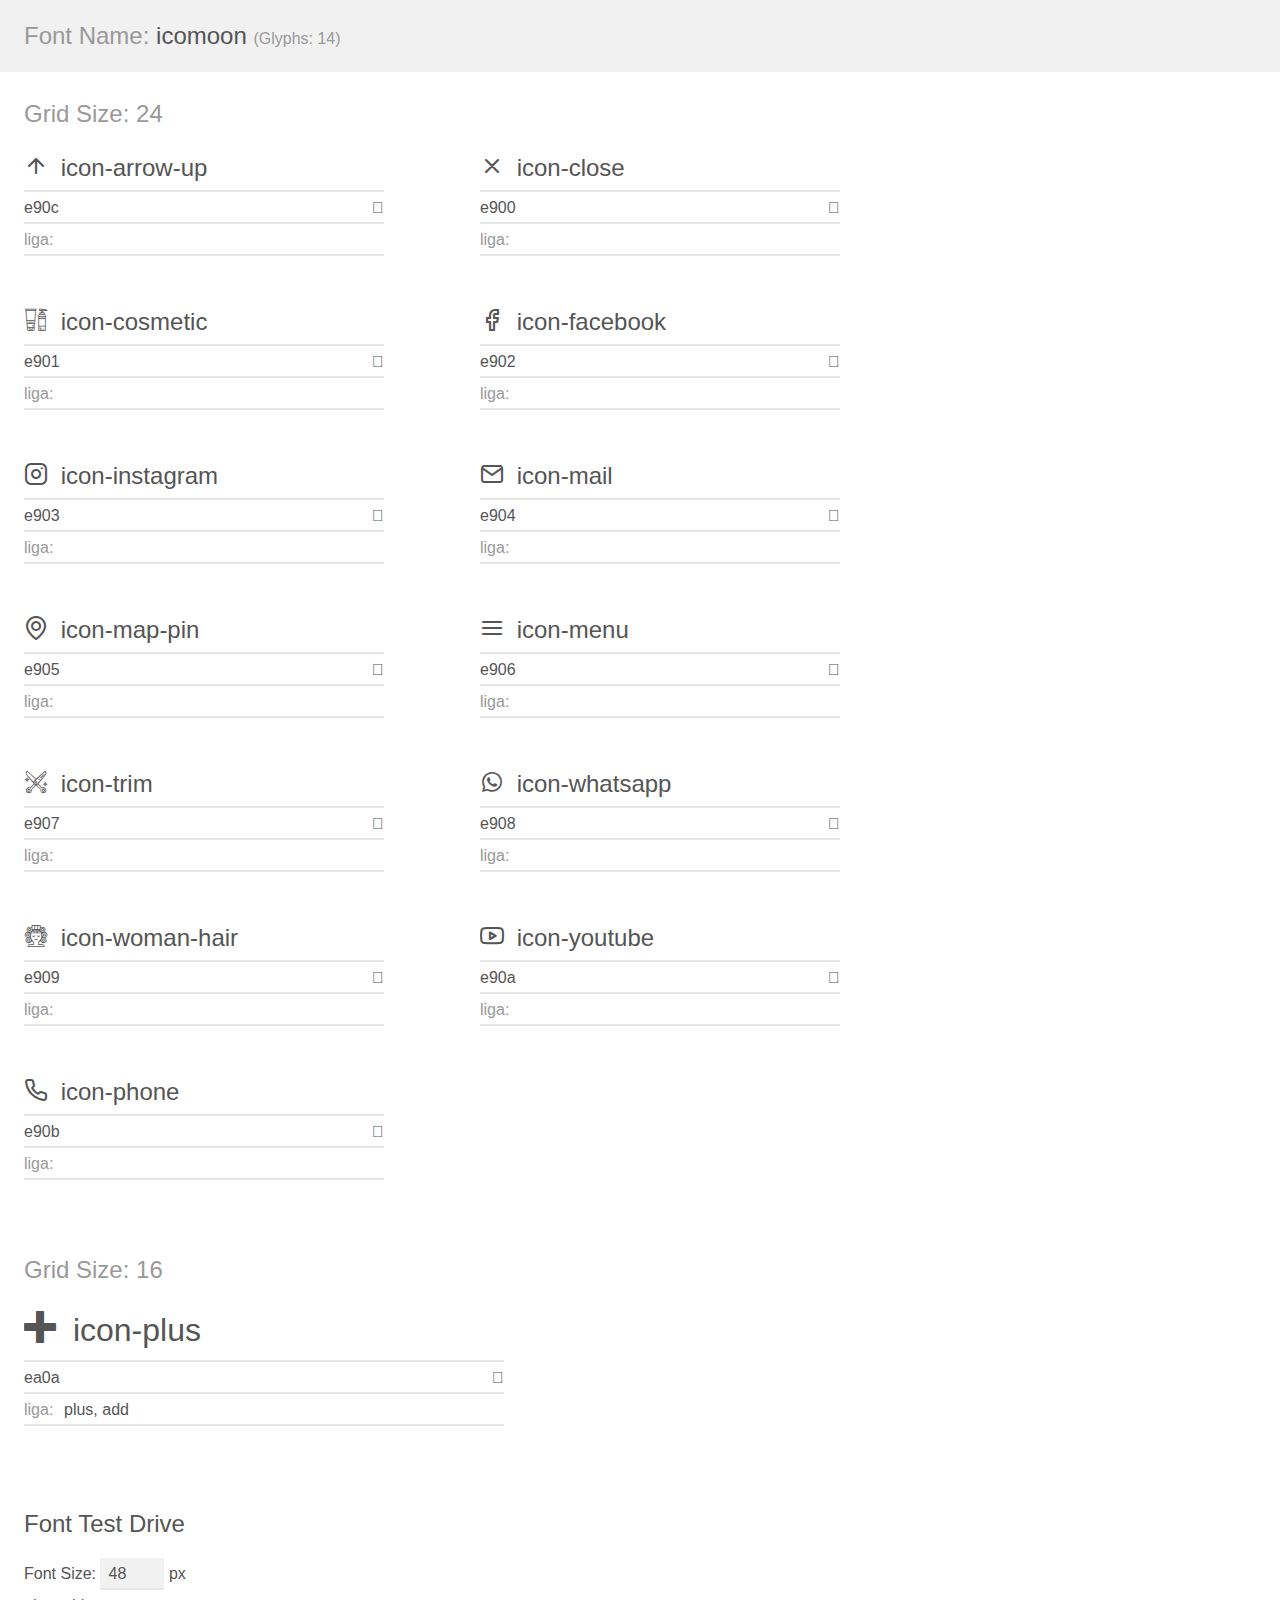
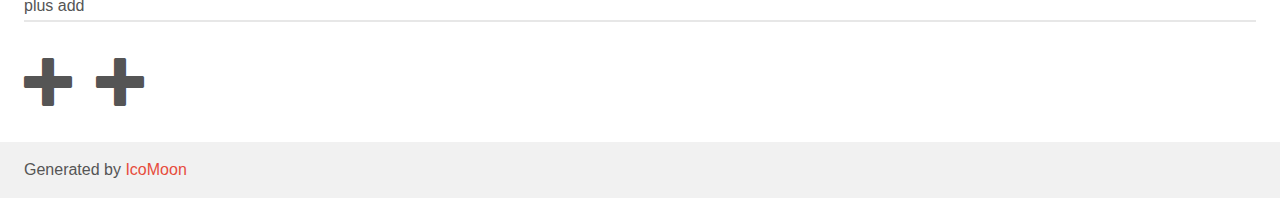
<file: Assets/fonts/demo.html>
<!doctype html>
<html>
<head>
    <meta charset="utf-8">
    <title>IcoMoon Demo</title>
    <meta name="description" content="An Icon Font Generated By IcoMoon.io">
    <meta name="viewport" content="width=device-width, initial-scale=1">
    <link rel="stylesheet" href="demo-files/demo.css">
    <link rel="stylesheet" href="style.css"></head>
<body>
    <div class="bgc1 clearfix">
        <h1 class="mhmm mvm"><span class="fgc1">Font Name:</span> icomoon <small class="fgc1">(Glyphs:&nbsp;14)</small></h1>
    </div>
    <div class="clearfix mhl ptl">
        <h1 class="mvm mtn fgc1">Grid Size: 24</h1>
        <div class="glyph fs1">
            <div class="clearfix bshadow0 pbs">
                <span class="icon-arrow-up"></span>
                <span class="mls"> icon-arrow-up</span>
            </div>
            <fieldset class="fs0 size1of1 clearfix hidden-false">
                <input type="text" readonly value="e90c" class="unit size1of2" />
                <input type="text" maxlength="1" readonly value="&#xe90c;" class="unitRight size1of2 talign-right" />
            </fieldset>
            <div class="fs0 bshadow0 clearfix hidden-false">
                <span class="unit pvs fgc1">liga: </span>
                <input type="text" readonly value="" class="liga unitRight" />
            </div>
        </div>
        <div class="glyph fs1">
            <div class="clearfix bshadow0 pbs">
                <span class="icon-close"></span>
                <span class="mls"> icon-close</span>
            </div>
            <fieldset class="fs0 size1of1 clearfix hidden-false">
                <input type="text" readonly value="e900" class="unit size1of2" />
                <input type="text" maxlength="1" readonly value="&#xe900;" class="unitRight size1of2 talign-right" />
            </fieldset>
            <div class="fs0 bshadow0 clearfix hidden-false">
                <span class="unit pvs fgc1">liga: </span>
                <input type="text" readonly value="" class="liga unitRight" />
            </div>
        </div>
        <div class="glyph fs1">
            <div class="clearfix bshadow0 pbs">
                <span class="icon-cosmetic"></span>
                <span class="mls"> icon-cosmetic</span>
            </div>
            <fieldset class="fs0 size1of1 clearfix hidden-false">
                <input type="text" readonly value="e901" class="unit size1of2" />
                <input type="text" maxlength="1" readonly value="&#xe901;" class="unitRight size1of2 talign-right" />
            </fieldset>
            <div class="fs0 bshadow0 clearfix hidden-false">
                <span class="unit pvs fgc1">liga: </span>
                <input type="text" readonly value="" class="liga unitRight" />
            </div>
        </div>
        <div class="glyph fs1">
            <div class="clearfix bshadow0 pbs">
                <span class="icon-facebook"></span>
                <span class="mls"> icon-facebook</span>
            </div>
            <fieldset class="fs0 size1of1 clearfix hidden-false">
                <input type="text" readonly value="e902" class="unit size1of2" />
                <input type="text" maxlength="1" readonly value="&#xe902;" class="unitRight size1of2 talign-right" />
            </fieldset>
            <div class="fs0 bshadow0 clearfix hidden-false">
                <span class="unit pvs fgc1">liga: </span>
                <input type="text" readonly value="" class="liga unitRight" />
            </div>
        </div>
        <div class="glyph fs1">
            <div class="clearfix bshadow0 pbs">
                <span class="icon-instagram"></span>
                <span class="mls"> icon-instagram</span>
            </div>
            <fieldset class="fs0 size1of1 clearfix hidden-false">
                <input type="text" readonly value="e903" class="unit size1of2" />
                <input type="text" maxlength="1" readonly value="&#xe903;" class="unitRight size1of2 talign-right" />
            </fieldset>
            <div class="fs0 bshadow0 clearfix hidden-false">
                <span class="unit pvs fgc1">liga: </span>
                <input type="text" readonly value="" class="liga unitRight" />
            </div>
        </div>
        <div class="glyph fs1">
            <div class="clearfix bshadow0 pbs">
                <span class="icon-mail"></span>
                <span class="mls"> icon-mail</span>
            </div>
            <fieldset class="fs0 size1of1 clearfix hidden-false">
                <input type="text" readonly value="e904" class="unit size1of2" />
                <input type="text" maxlength="1" readonly value="&#xe904;" class="unitRight size1of2 talign-right" />
            </fieldset>
            <div class="fs0 bshadow0 clearfix hidden-false">
                <span class="unit pvs fgc1">liga: </span>
                <input type="text" readonly value="" class="liga unitRight" />
            </div>
        </div>
        <div class="glyph fs1">
            <div class="clearfix bshadow0 pbs">
                <span class="icon-map-pin"></span>
                <span class="mls"> icon-map-pin</span>
            </div>
            <fieldset class="fs0 size1of1 clearfix hidden-false">
                <input type="text" readonly value="e905" class="unit size1of2" />
                <input type="text" maxlength="1" readonly value="&#xe905;" class="unitRight size1of2 talign-right" />
            </fieldset>
            <div class="fs0 bshadow0 clearfix hidden-false">
                <span class="unit pvs fgc1">liga: </span>
                <input type="text" readonly value="" class="liga unitRight" />
            </div>
        </div>
        <div class="glyph fs1">
            <div class="clearfix bshadow0 pbs">
                <span class="icon-menu"></span>
                <span class="mls"> icon-menu</span>
            </div>
            <fieldset class="fs0 size1of1 clearfix hidden-false">
                <input type="text" readonly value="e906" class="unit size1of2" />
                <input type="text" maxlength="1" readonly value="&#xe906;" class="unitRight size1of2 talign-right" />
            </fieldset>
            <div class="fs0 bshadow0 clearfix hidden-false">
                <span class="unit pvs fgc1">liga: </span>
                <input type="text" readonly value="" class="liga unitRight" />
            </div>
        </div>
        <div class="glyph fs1">
            <div class="clearfix bshadow0 pbs">
                <span class="icon-trim"></span>
                <span class="mls"> icon-trim</span>
            </div>
            <fieldset class="fs0 size1of1 clearfix hidden-false">
                <input type="text" readonly value="e907" class="unit size1of2" />
                <input type="text" maxlength="1" readonly value="&#xe907;" class="unitRight size1of2 talign-right" />
            </fieldset>
            <div class="fs0 bshadow0 clearfix hidden-false">
                <span class="unit pvs fgc1">liga: </span>
                <input type="text" readonly value="" class="liga unitRight" />
            </div>
        </div>
        <div class="glyph fs1">
            <div class="clearfix bshadow0 pbs">
                <span class="icon-whatsapp"></span>
                <span class="mls"> icon-whatsapp</span>
            </div>
            <fieldset class="fs0 size1of1 clearfix hidden-false">
                <input type="text" readonly value="e908" class="unit size1of2" />
                <input type="text" maxlength="1" readonly value="&#xe908;" class="unitRight size1of2 talign-right" />
            </fieldset>
            <div class="fs0 bshadow0 clearfix hidden-false">
                <span class="unit pvs fgc1">liga: </span>
                <input type="text" readonly value="" class="liga unitRight" />
            </div>
        </div>
        <div class="glyph fs1">
            <div class="clearfix bshadow0 pbs">
                <span class="icon-woman-hair"></span>
                <span class="mls"> icon-woman-hair</span>
            </div>
            <fieldset class="fs0 size1of1 clearfix hidden-false">
                <input type="text" readonly value="e909" class="unit size1of2" />
                <input type="text" maxlength="1" readonly value="&#xe909;" class="unitRight size1of2 talign-right" />
            </fieldset>
            <div class="fs0 bshadow0 clearfix hidden-false">
                <span class="unit pvs fgc1">liga: </span>
                <input type="text" readonly value="" class="liga unitRight" />
            </div>
        </div>
        <div class="glyph fs1">
            <div class="clearfix bshadow0 pbs">
                <span class="icon-youtube"></span>
                <span class="mls"> icon-youtube</span>
            </div>
            <fieldset class="fs0 size1of1 clearfix hidden-false">
                <input type="text" readonly value="e90a" class="unit size1of2" />
                <input type="text" maxlength="1" readonly value="&#xe90a;" class="unitRight size1of2 talign-right" />
            </fieldset>
            <div class="fs0 bshadow0 clearfix hidden-false">
                <span class="unit pvs fgc1">liga: </span>
                <input type="text" readonly value="" class="liga unitRight" />
            </div>
        </div>
        <div class="glyph fs1">
            <div class="clearfix bshadow0 pbs">
                <span class="icon-phone"></span>
                <span class="mls"> icon-phone</span>
            </div>
            <fieldset class="fs0 size1of1 clearfix hidden-false">
                <input type="text" readonly value="e90b" class="unit size1of2" />
                <input type="text" maxlength="1" readonly value="&#xe90b;" class="unitRight size1of2 talign-right" />
            </fieldset>
            <div class="fs0 bshadow0 clearfix hidden-false">
                <span class="unit pvs fgc1">liga: </span>
                <input type="text" readonly value="" class="liga unitRight" />
            </div>
        </div>
    </div>
    <div class="clearfix mhl ptl">
        <h1 class="mvm mtn fgc1">Grid Size: 16</h1>
        <div class="glyph fs2">
            <div class="clearfix bshadow0 pbs">
                <span class="icon-plus"></span>
                <span class="mls"> icon-plus</span>
            </div>
            <fieldset class="fs0 size1of1 clearfix hidden-false">
                <input type="text" readonly value="ea0a" class="unit size1of2" />
                <input type="text" maxlength="1" readonly value="&#xea0a;" class="unitRight size1of2 talign-right" />
            </fieldset>
            <div class="fs0 bshadow0 clearfix hidden-false">
                <span class="unit pvs fgc1">liga: </span>
                <input type="text" readonly value="plus, add" class="liga unitRight" />
            </div>
        </div>
    </div>

    <!--[if gt IE 8]><!-->
    <div class="mhl clearfix mbl">
        <h1>Font Test Drive</h1>
        <label>
            Font Size: <input id="fontSize" type="number" class="textbox0 mbm"
            min="8" value="48" />
            px
        </label>
        <input id="testText" type="text" class="phl size1of1 mvl"
        placeholder="Type some text to test..." value="plus add"/>
        <div id="testDrive" class="icon-" style="font-family: icomoon">plus add&nbsp;
        </div>
    </div>
    <!--<![endif]-->
    <div class="bgc1 clearfix">
        <p class="mhl">Generated by <a href="https://icomoon.io/app">IcoMoon</a></p>
    </div>
    <script src="liga.js"></script>
    <script src="demo-files/demo.js"></script>
</body>
</html>
</file>
<file: Assets/fonts/demo-files/demo.css>
body {
  padding: 0;
  margin: 0;
  font-family: sans-serif;
  font-size: 1em;
  line-height: 1.5;
  color: #555;
  background: #fff;
}
h1 {
  font-size: 1.5em;
  font-weight: normal;
}
small {
  font-size: .66666667em;
}
a {
  color: #e74c3c;
  text-decoration: none;
}
a:hover, a:focus {
  box-shadow: 0 1px #e74c3c;
}
.bshadow0, input {
  box-shadow: inset 0 -2px #e7e7e7;
}
input:hover {
  box-shadow: inset 0 -2px #ccc;
}
input, fieldset {
  font-family: sans-serif;
  font-size: 1em;
  margin: 0;
  padding: 0;
  border: 0;
}
input {
  color: inherit;
  line-height: 1.5;
  height: 1.5em;
  padding: .25em 0;
}
input:focus {
  outline: none;
  box-shadow: inset 0 -2px #449fdb;
}
.glyph {
  font-size: 16px;
  width: 15em;
  padding-bottom: 1em;
  margin-right: 4em;
  margin-bottom: 1em;
  float: left;
  overflow: hidden;
}
.liga {
  width: 80%;
  width: calc(100% - 2.5em);
}
.talign-right {
  text-align: right;
}
.talign-center {
  text-align: center;
}
.bgc1 {
  background: #f1f1f1;
}
.fgc1 {
  color: #999;
}
.fgc0 {
  color: #000;
}
p {
  margin-top: 1em;
  margin-bottom: 1em;
}
.mvm {
  margin-top: .75em;
  margin-bottom: .75em;
}
.mtn {
  margin-top: 0;
}
.mtl, .mal {
  margin-top: 1.5em;
}
.mbl, .mal {
  margin-bottom: 1.5em;
}
.mal, .mhl {
  margin-left: 1.5em;
  margin-right: 1.5em;
}
.mhmm {
  margin-left: 1em;
  margin-right: 1em;
}
.mls {
  margin-left: .25em;
}
.ptl {
  padding-top: 1.5em;
}
.pbs, .pvs {
  padding-bottom: .25em;
}
.pvs, .pts {
  padding-top: .25em;
}
.unit {
  float: left;
}
.unitRight {
  float: right;
}
.size1of2 {
  width: 50%;
}
.size1of1 {
  width: 100%;
}
.clearfix:before, .clearfix:after {
  content: " ";
  display: table;
}
.clearfix:after {
  clear: both;
}
.hidden-true {
  display: none;
}
.textbox0 {
  width: 3em;
  background: #f1f1f1;
  padding: .25em .5em;
  line-height: 1.5;
  height: 1.5em;
}
#testDrive {
  display: block;
  padding-top: 24px;
  line-height: 1.5;
}
.fs0 {
  font-size: 16px;
}
.fs1 {
  font-size: 24px;
}
.fs2 {
  font-size: 32px;
}
</file>
<file: Assets/fonts/style.css>
@font-face {
  font-family: 'icomoon';
  src:  url('fonts/icomoon.eot?p8odh7');
  src:  url('fonts/icomoon.eot?p8odh7#iefix') format('embedded-opentype'),
    url('fonts/icomoon.ttf?p8odh7') format('truetype'),
    url('fonts/icomoon.woff?p8odh7') format('woff'),
    url('fonts/icomoon.svg?p8odh7#icomoon') format('svg');
  font-weight: normal;
  font-style: normal;
  font-display: block;
}

[class^="icon-"], [class*=" icon-"] {
  /* use !important to prevent issues with browser extensions that change fonts */
  font-family: 'icomoon' !important;
  speak: never;
  font-style: normal;
  font-weight: normal;
  font-variant: normal;
  text-transform: none;
  line-height: 1;
  
  /* Enable Ligatures ================ */
  letter-spacing: 0;
  -webkit-font-feature-settings: "liga";
  -moz-font-feature-settings: "liga=1";
  -moz-font-feature-settings: "liga";
  -ms-font-feature-settings: "liga" 1;
  font-feature-settings: "liga";
  -webkit-font-variant-ligatures: discretionary-ligatures;
  font-variant-ligatures: discretionary-ligatures;

  /* Better Font Rendering =========== */
  -webkit-font-smoothing: antialiased;
  -moz-osx-font-smoothing: grayscale;
}

.icon-arrow-up:before {
  content: "\e90c";
}
.icon-close:before {
  content: "\e900";
}
.icon-cosmetic:before {
  content: "\e901";
}
.icon-facebook:before {
  content: "\e902";
}
.icon-instagram:before {
  content: "\e903";
}
.icon-mail:before {
  content: "\e904";
}
.icon-map-pin:before {
  content: "\e905";
}
.icon-menu:before {
  content: "\e906";
}
.icon-trim:before {
  content: "\e907";
}
.icon-whatsapp:before {
  content: "\e908";
}
.icon-woman-hair:before {
  content: "\e909";
}
.icon-youtube:before {
  content: "\e90a";
}
.icon-phone:before {
  content: "\e90b";
}
.icon-plus:before {
  content: "\ea0a";
}
</file>
